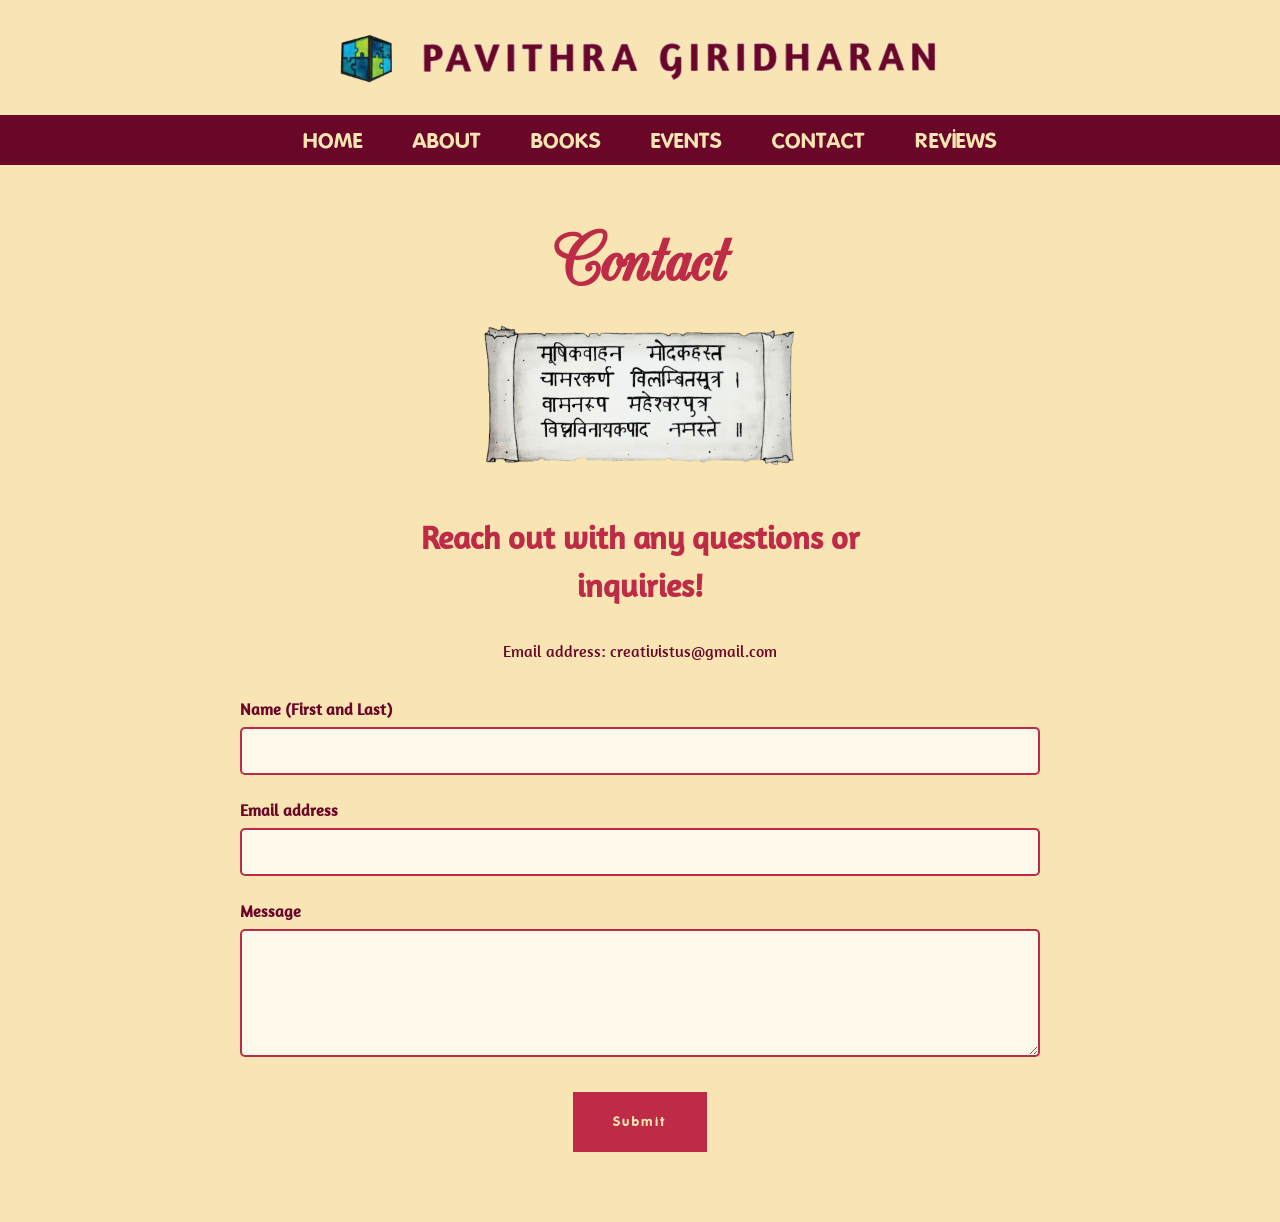
<file: contact.html>
<!DOCTYPE html>
<html lang="en">
    <head>
    <meta charset="UTF-8">
    <title>Contact</title>
    <meta name="viewport" content="width=device-width, initial-scale=1.0">
    <link rel="icon" type="image/png" href="flaticon.png"> 

    <link rel="stylesheet" href="styles.css">
    <script src="script.js" defer></script>
</head>

<body class="contact-page">
    <header class="top-textbox">
    <div class="text-block">
        <img src="Top.png" alt="Header">
    </div>
    <nav class="main-nav">
        <button class="hamburger" aria-label="Toggle navigation">
            <span class="bar"></span>
            <span class="bar"></span>
            <span class="bar"></span>
        </button>
        <ul class="nav-links"> 
            <li><a href="index.html">HOME</a></li>         
            <li><a href="about.html">ABOUT</a></li>
            <li><a href="books.html">BOOKS</a></li>
            <li><a href="events.html">EVENTS</a></li>
            <li><a href="contact.html">CONTACT</a></li>
            <li><a href="reviews.html">REVIEWS</a></li>
        </ul>
    </nav>
</header>

<div class="contact-top">
<div class="Giridharan-title">
    <h1>Contact</h1>
</div>
<img src="scroll.png" alt="img">
</div>

<div class="illustrations-note">
    <h2>Reach out with any questions or inquiries!</h2>
    <p>Email address: creativistus@gmail.com</p>
</div>

<div class="contact-container">
    <form class="custom-form" action="mailto:creativistus@gmail.com" method="post" enctype="text/plain">
        <div class="form-group">
            <label for="name">Name (First and Last)</label>
            <input type="text" id="name" name="Name" required>
        </div>
        
        <div class="form-group">
            <label for="email">Email address</label>
            <input type="email" id="email" name="Email" required>
        </div>
        
        <div class="form-group">
            <label for="message">Message</label>
            <textarea id="message" rows="5" name="Body"></textarea>
        </div>
        
        <div class="red-button">
            <button type="submit">Submit</button>
        </div>
    </form>
</div>

</body>
</html>
</file>
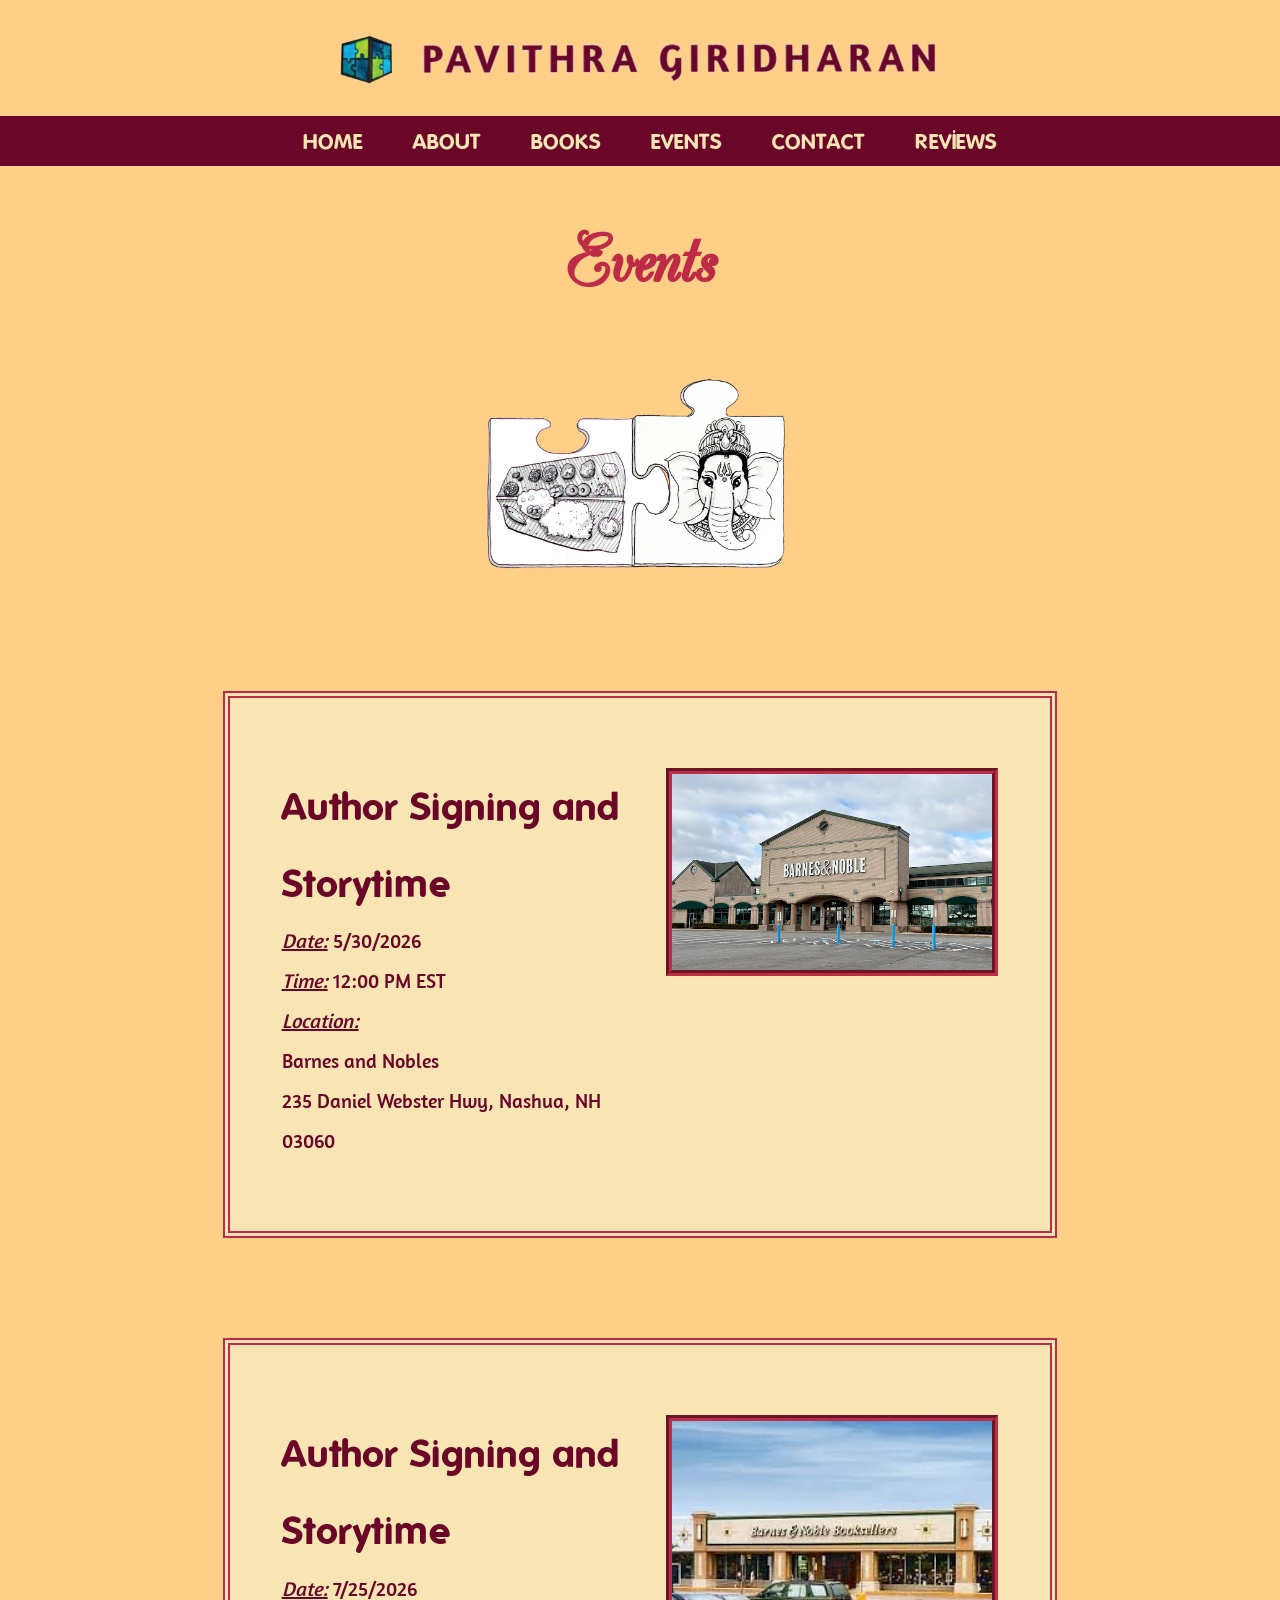
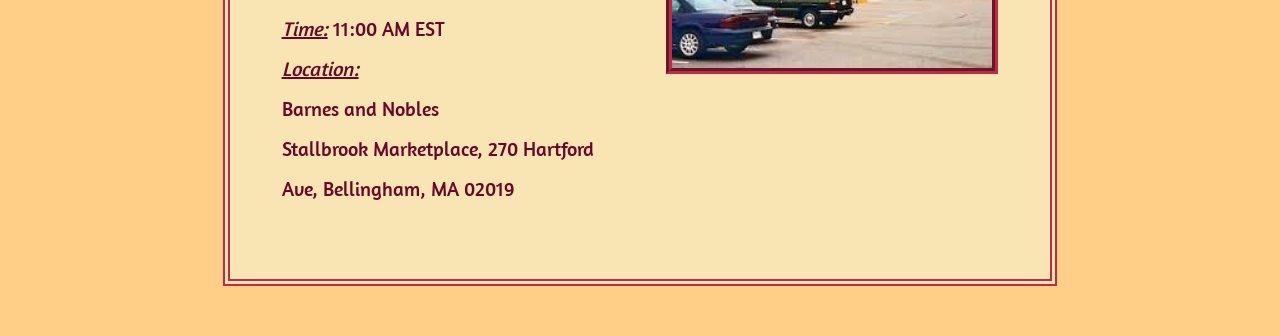
<file: events.html>
<!DOCTYPE html>
<html lang="en">
    <head>
    <meta charset="UTF-8">
    <title>Events</title>
    <meta name="viewport" content="width=device-width, initial-scale=1.0">
    <link rel="icon" type="image/png" href="flaticon.png"> 
    <link rel="stylesheet" href="styles.css">
    <script src="script.js" defer></script>
</head>
<body class="events-page">

    <header class="top-textbox">
    <div class="text-block">
        <img src="Top.png" alt="Header">
    </div>
    <nav class="main-nav">
        <button class="hamburger" aria-label="Toggle navigation">
            <span class="bar"></span>
            <span class="bar"></span>
            <span class="bar"></span>
        </button>
        <ul class="nav-links"> <li><a href="index.html">HOME</a></li>         
            <li><a href="about.html">ABOUT</a></li>
            <li><a href="books.html">BOOKS</a></li>
            <li><a href="events.html">EVENTS</a></li>
            <li><a href="contact.html">CONTACT</a></li>
            <li><a href="reviews.html">REVIEWS</a></li>
        </ul>
    </nav>
</header>

<div class="orange-page">
    <div class="Giridharan-title">
    <h1>Events</h1>
</div>
<div class="events-section">
    <img src="puzzle.png" alt="Events Image">
    <!--
    <p><i>There aren't any upcoming events currently, but make sure to look out for <b>book signings, monthly giveaways, and more</b> in the near future!</i></h2>
    -->
    <div class="event-box">
        <div class="event-text">
            <b>Author Signing and Storytime</b>
            <br>
            <i><u>Date:</u></i> 5/30/2026<br>
            <i><u>Time:</u></i> 12:00 PM EST<br>
            <i><u>Location:</i></u><br>Barnes and Nobles<br>235 Daniel Webster Hwy, Nashua, NH 03060
        </div>
        <div class="event-img">
            <img src="Barnes&nobles.jpg" alt="Barnes and Nobles">
        </div>
    </div>
    <div class="event-box">
        <div class="event-text">
            <b>Author Signing and Storytime</b>
            <br>
            <i><u>Date:</u></i> 7/25/2026<br>
            <i><u>Time:</u></i> 11:00 AM EST<br>
            <i><u>Location:</u></i><br>Barnes and Nobles<br>Stallbrook Marketplace, 270 Hartford Ave, Bellingham, MA 02019
        </div>
        <div class="event-img">
            <img src="bellingham.jpeg" alt="Barnes and Nobles">
        </div>
    </div>
    </div>


</div>
</body>
</file>
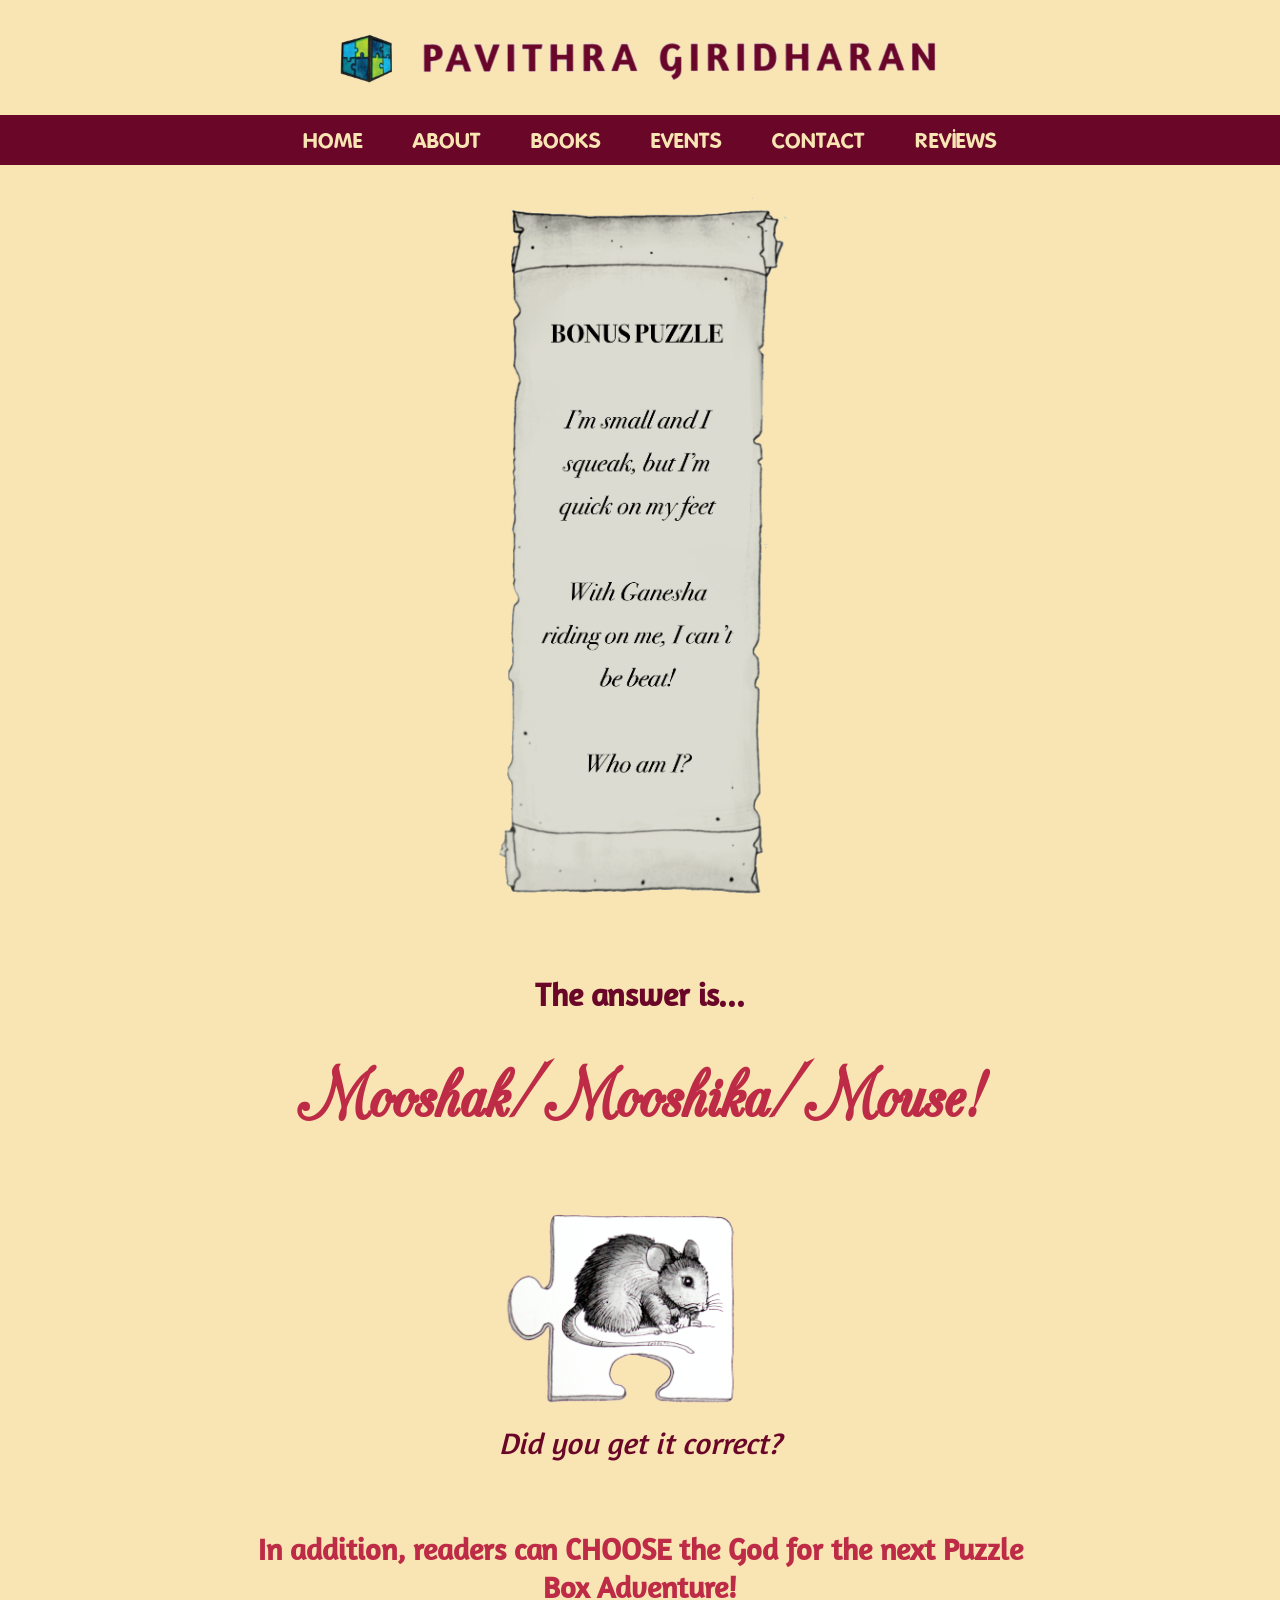
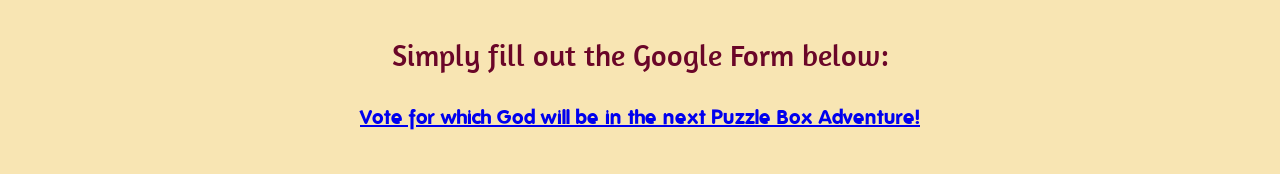
<file: puzzle.html>
<!DOCTYPE html>
<html lang="en">
    <head>
    <meta charset="UTF-8">
    <title>Answer: Bonus Puzzle</title>
    <meta name="viewport" content="width=device-width, initial-scale=1.0">
    <link rel="icon" type="image/png" href="flaticon.png"> 
    <link rel="stylesheet" href="styles.css">
    <script src="script.js" defer></script>
</head>

<body class="about-page">
    <header class="top-textbox">
    <div class="text-block">
        <img src="Top.png" alt="Header">
    </div>
    <nav class="main-nav">
        <button class="hamburger" aria-label="Toggle navigation">
            <span class="bar"></span>
            <span class="bar"></span>
            <span class="bar"></span>
        </button>
        <ul class="nav-links"> 
            <li><a href="index.html">HOME</a></li>         
            <li><a href="about.html">ABOUT</a></li>
            <li><a href="books.html">BOOKS</a></li>
            <li><a href="events.html">EVENTS</a></li>
            <li><a href="contact.html">CONTACT</a></li>
            <li><a href="reviews.html">REVIEWS</a></li>
        </ul>
    </nav>
</header>


<div class="reviews-note2">
    <img src="riddle.png">
</div>
<!--<div class="orange-page">-->
<div class="Giridharan-title">
<h2>The answer is...</h2>
</div>

<div class="Giridharan-title2">
        <h1>Mooshak/Mooshika/Mouse!</h1>
    </div>
   
<div class="reviews-note2">
<img src="mooshik.png" alt="Maya and Neel">
<p><i>Did you get it correct?</i>​</p>
<br>
<p style="color: #bd2b46"><b>In addition, readers can CHOOSE the God for the next Puzzle Box Adventure!</b></p>
<p>Simply fill out the Google Form below:</p>
<p style="font-family: Folks; font-size: clamp(1rem, 2vw, 20px)"><a href="https://forms.gle/h2nCWHhur377CFAt9" target="_blank">Vote for which God will be in the next Puzzle Box Adventure!</a></p>
</div>


</body>

</html>
</file>
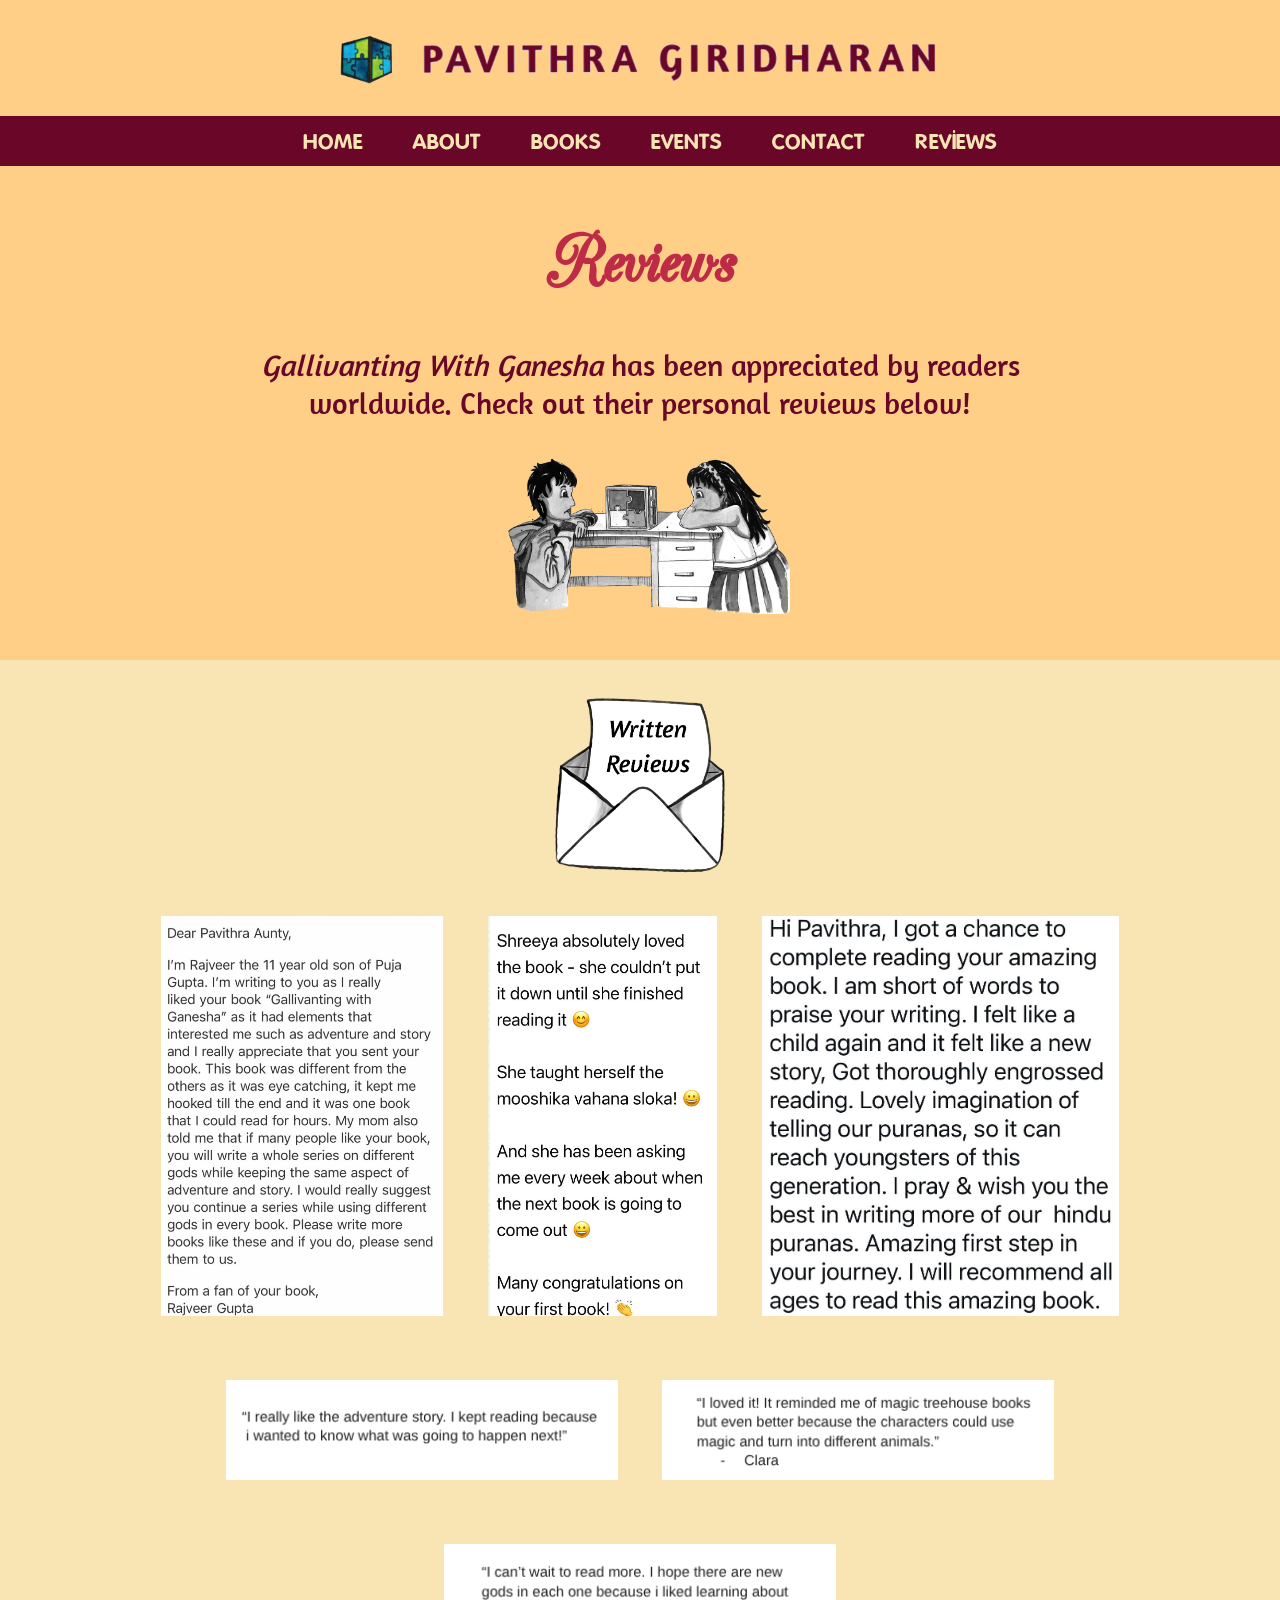
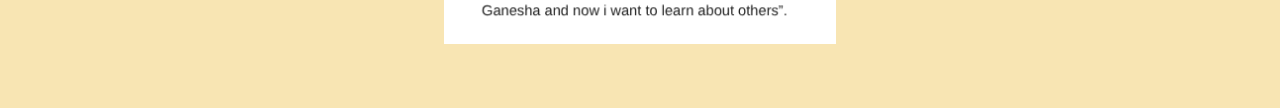
<file: reviews.html>
<!DOCTYPE html>
<html lang="en">
    <head>
    <meta charset="UTF-8">
    <title>Reviews</title>
    <meta name="viewport" content="width=device-width, initial-scale=1.0">
    <link rel="icon" type="image/png" href="flaticon.png"> 
    <link rel="stylesheet" href="styles.css">
    <script src="script.js" defer></script>
</head>

<!DOCTYPE html>
<html lang="en">
    <head>
    <meta charset="UTF-8">
    <title>Reviews</title>
    <meta name="viewport" content="width=device-width, initial-scale=1.0">
    <link rel="icon" type="image/png" href="flaticon.png"> 
    <link rel="stylesheet" href="styles.css">

</head>

<body class="reviews-page">
    <header class="top-textbox">
    <div class="text-block">
        <img src="Top.png" alt="Header">
    </div>
    <nav class="main-nav">
        <button class="hamburger" aria-label="Toggle navigation">
            <span class="bar"></span>
            <span class="bar"></span>
            <span class="bar"></span>
        </button>
        <ul class="nav-links"> 
            <li><a href="index.html">HOME</a></li>         
            <li><a href="about.html">ABOUT</a></li>
            <li><a href="books.html">BOOKS</a></li>
            <li><a href="events.html">EVENTS</a></li>
            <li><a href="contact.html">CONTACT</a></li>
            <li><a href="reviews.html">REVIEWS</a></li>
        </ul>
    </nav>
</header>
<div class="orange-page">
<div class="Giridharan-title">
    <h1>Reviews</h1>
</div>
<div class="reviews-note">
<p><i>Gallivanting With Ganesha</i> has been appreciated by readers worldwide. Check out their personal reviews below!​​</p>
<img src="reviews.png" alt="Maya and Neel">
</div>
</div>

<br>

<div class="review-section">
    <img src="envelope.png" alt="envelope">
    <div class="first-row">
        <img src="rajveer.jpg" alt="review1">
        <img src="shreeya.jpg" alt="review2">
        <img src="adult.jpg" alt="review3">
    </div>
    <div class="second-row">
        <img src="clara1.png" alt="review4">
        <img src="clara2.png" alt="review5">
    </div>
    <div class="third-row">
        <img src="clara3.png" alt="review6">
    </div>
</div>


</body>
</html>
</file>
<file: styles.css>
html, body {
  margin: 0;
  padding: 0;
  height: 100%; 
  background-color: var(--bg-color);
  font-family: 'Amaranth';
  color:#6a0628;
}

h2 {
  font-size: clamp(0.4rem, 3vw, 2rem);
}

.event-box {
  display: flex;
  background-color: #f8e5b3;
  margin-top: clamp(20px, 4vw, 50px);
  margin-bottom: clamp(20px, 4vw, 50px);
  width: 70%;
  flex-direction: row;
  justify-content: space-between;
  gap: 40px;
  padding: 70px 5%;
  text-align: left;
  font-family: 'Amaranth';
  font-size: clamp(10px, 2vw, 20px);
  line-height: 2;
  border-width: 7px;
  border-style:double;
  border-color:#bd2b46;
  align-items: right;

}

.event-box b {
  font-family: 'Folks';
  font-size: clamp(20px, 3vw, 40px);
}

.event-img {
  align-items: right;
  justify-content: right;
}

.event-img img {
  border-width: 6px;
  border-style:groove;
  border-color:#bd2b46;     
  object-fit: cover;    
  display: block;
}


@media (max-width: 800px)
{
  h2 {
    font-size: 1.5rem;
  }
  .first-page-bottom button {
    padding: 40px 40px;
  }

  .first-page-bottom img {
    width: 500px;
    height: auto;
  }

  
}

* {
  margin-top: 0; 
}

@font-face {
  font-family: 'CAC Champagne';
  src: url('CAC-Champagne.ttf') format('truetype');
  font-weight: normal;
  font-style: normal;
}

@font-face {
  font-family: 'Amaranth';
  src: url('Amaranth-Regular.ttf') format('truetype');
  font-weight: normal;
  font-style: normal;
}

@font-face {
  font-family: 'Folks';
  src: url('Folks-Bold.ttf') format('truetype');
  font-weight: normal;
  font-style: normal;
}

:root {
  --bg-color: #f8e5b3; 
}

.books-page {
  padding-top: 1px; /* prevents collapse */
}

.events-page {
  padding-top: 1px;
}

.reviews-page {
  padding-top: 1px;
}

/* Colors for the About Page only */
body.books-page {
  --bg-color: #ffcf88; 
}

body.events-page {
  --bg-color: #ffcf88; 
}

body.reviews-page {
  --bg-color: #ffcf88;
}

.top-textbox img {
  height: clamp(40px, 8vw, 55px);
  width: auto;
  align-items: center;
}

.events-section {
  display: flex;
  flex-direction: column;
  justify-content: center;
  text-align: center;
  align-items: center;
  font-size: clamp(1.2rem, 2rem, 3rem);
  padding: 0px clamp(30px, 10vw, 200px);
}

.events-section img {
  width: clamp(100px, 25vw, 350px);
  height: auto;
  display: block;
}

.top-textbox .text-block {
  display: flex;
  flex-direction: column;
  justify-content: center;
  align-items: center;
  flex-grow: 1;
  background-color: transparent !important;
  margin-top: clamp(0.4rem, 4vw, 1.9rem);
  
}

.top-textbox .text-block h1 {
  font-size: clamp(1.4rem, 3vw, 1.8rem);
  font-family: 'CAC Champagne', cursive;
  margin: 0;

}

.puzzle-img {
  display: flex;
  justify-content: center;
  align-items: center;
  margin-bottom: clamp(10px, 2vw, 30px);
  margin-top: clamp(-10px, -3vw, -40px);
  width: 100%;
}

.puzzle-img img {
  width: 250px;
  height: auto;
}

.top-textbox .text-block p {
  font-size: clamp(0.6rem, 2vw, 1rem);
  margin: 2px 0 0 0;
  font-size: 16px;
  
}

@media (max-width: 768px) {
  .page-content {
    padding-top: 80px;
  }
  .first-page-bottom img {
    width: 300px;
    height: auto;
  }
  .event-img img {
    max-width: 250px;
  }
  .event-box {
    font-size: 20px;
  }

}
@media (max-width: 800px)
{
  .text-block img {
    width: 450px;
    height: auto;
  }
}



@media (max-width: 600px)
{
  .text-block img {
    width: 400px;
    height: auto;
  }
}




@media (max-width: 768px) {
  .page-content {
    padding-top: 50px;
  }
  .page-content-index {
    padding-top: 80px;
  }
}

.top-textbox .logo img {
  height: clamp(30px, 7vw, 70px);
  width: auto;
}

.logo img {
  margin-right: clamp(3px, 1vw, 10px);
}

.hamburger {
    display: flex;
    flex-direction: column;
    justify-content: space-around;
    width: 22px;        
    height: 18px;        
    background: transparent;
    border: none;
    cursor: pointer;
    padding: 0;
    z-index: 1100;
    margin-left: 30px;
    margin-top: -30px;    
}

.hamburger .bar {
    width: 100%;
    height: 3px;         
    background-color: #6a0628;
    border-radius: 10px;
    transition: all 0.3s linear;
}

.nav-links {
    list-style: none;
    background-color: #6a0628;
    position: fixed;
    top: 0;
    right: 0;
    height: 100vh;
    width: 80%;
    max-width: 300px;
    padding-top: calc(1vh + 4vw + 20px);
    padding-left: 50px;
    padding-right: 50px;
    margin: 0;
    display: flex;
    flex-direction: column;
    justify-content: center;
    transform: translateX(100%);
    transition: transform 0.3s ease-in-out;
    box-shadow: -2px 0 10px rgba(0,0,0,0.1);
    z-index: 1050;
}
.nav-links li {
    margin-bottom: 20px;
    
}

.nav-links a {
    color: #f8e5b3; /* Link color */
    text-decoration: none;
    font-size: 1.2rem;
    display: block;
    padding: 10px 20px;
    transition: color 0.3s, background-color 0.3s;
    font-family: 'Folks';
}


.nav-links.active {
    transform: translateX(0); /* slide in when active */
}

hr.yellow {
  background-color: #bd2b46;
  width: 50vw;
  height: 3px;
  border: none;
  margin-top: clamp(20px, 3vw, 40px);
  margin-bottom: clamp(20px, 3vw, 40px);
}

hr.orange {
  background-color: #bd2b46;
  width: 50vw;
  height: 3px;
  border: none;
  margin: 0 auto;
}

.orange-page {
  background-color:#ffcf88;
}

.nav-links a:hover {
    color: #ffcf88;
    /*background-color: maroon; */
    /*padding: 5px 0px;*/
}

.hamburger.active .bar:nth-child(1) {
    transform: translateY(6px) rotate(45deg); 
}
.hamburger.active .bar:nth-child(2) {
    opacity: 0;
}
.hamburger.active .bar:nth-child(3) {
    transform: translateY(-6px) rotate(-45deg); 
}

.options {
  display: flex;
  align-items: flex-start;
  justify-content: center;
  text-align: center;
  gap: clamp(50px, 200px, 400px);
  padding: 0px 20%;
}

.instagram button {
  display: inline-flex;
  align-items: center;    
  justify-content: center; 
  height: clamp(40px, 5vw, 60px);
  width: 10%;
  padding: 0 40px;
  margin-top: clamp(10px, 2vw, 20px);
  margin-bottom: clamp(10px, 2vw, 20px);
  border: none;
  background-color: #bd2b46;
  color:#f8e5b3;
  cursor: pointer;
  letter-spacing: 2px;
  font-weight: bold;
  font-size: 1rem;
  font-family: 'Folks';
}

.instagram img {
  max-width: 100px;
  margin-bottom: clamp(20px, 3vw, 50px);
}

.purchase-more img {
  max-height: 450px; 
  width: auto;
  margin-bottom: clamp(20px, 4vw, 50px);
  margin-top: clamp(10px, 3vw, 45px);
  display: block;
}

.author-more img {
  max-height: 450px; 
  width: auto;
  margin-bottom: clamp(20px, 4vw, 50px);
  margin-top: clamp(10px, 3vw, 45px);
  display: block;

}

.purchase-more .author-more {
  align-items: center;
  justify-content: center;
  text-align: center;
  display: flex;
  flex-direction: column;
  align-items: center; 
  flex: 1;
}

@media (max-width: 900px)
{
  .options {
    flex-direction: column;
    align-items: center;
    gap: clamp(20px, 10vw, 100px);
  }
}

.purchase-more button {
    display: inline-flex;
  align-items: center;    /* Vertical centering */
  justify-content: center; /* Horizontal centering */
  height: clamp(40px, 5vw, 60px);
  width: 80%;
  padding: 0 40px;
  margin-top: clamp(10px, 2vw, 20px);
  border: none;
  background-color: #bd2b46;
  color: #f8e5b3;
  cursor: pointer;
  letter-spacing: 2px;
  font-weight: bold;
  font-family: 'Folks';
}

.author-more button {
  display: inline-flex;
  align-items: center;    /* Vertical centering */
  justify-content: center; /* Horizontal centering */
  height: clamp(40px, 5vw, 60px);
  width: 90%;
  padding: 0 40px;
  margin-top: clamp(10px, 2vw, 20px);
  border: none;
  background-color: #bd2b46;
  color: #f8e5b3;
  cursor: pointer;
  letter-spacing: 2px;
  font-weight: bold;
  font-family: 'Folks';
}

.first-page-bottom {
  margin-top: clamp(10px, 5vw, 90px);
  background-color: #ffcf88;
  display: flex;
  flex-direction: column;
  align-items: center;
  text-align: center;
  justify-content: center;
  padding: 50px 20px;
  font-size: clamp(20px, 1.3vw, 40px);
}

.books-page-bottom {
  background-color: #ffcf88;
  display: flex;
  align-items: center;
  text-align: left;
  font-style: italic;
  justify-content: center;
  padding: 10px 15%;
  padding-bottom: clamp(10px, 3vw, 40px);
  font-size: clamp(10px, 1vw, 20px);
}

.books-page-bottom img {
  width: 350px;
}

.instagram {
  padding-top: clamp(10px, 5vw, 90px);
  /*background-color: #ffcf88;*/
  display: flex;
  flex-direction: column;
  align-items: center;
  text-align: center;
  justify-content: center;
  padding: 50px 20px;
  font-size: clamp(20px, 1.3vw, 40px);
  padding-top: clamp(20px, 3vw, 40px);

}

.first-page-bottom img {
  display: block;
  max-width: 500px;
  border-style: ridge;
  border-width: 10px;
  border-color:#bd2b46;
}

.first-page-bottom button {
  display: inline-flex;
  align-items: center;    /* Vertical centering */
  justify-content: center; /* Horizontal centering */
  height: clamp(40px, 5vw, 60px);
  width: 10%;
  padding: 0 40px;
  margin-top: clamp(10px, 2vw, 20px);
  margin-bottom: clamp(10px, 2vw, 20px);
  border: none;
  background-color: #bd2b46;
  color: #f8e5b3;
  cursor: pointer;
  letter-spacing: 2px;
  font-weight: bold;
  font-size: 1rem;
  font-family: 'Folks';
}



.book-intro {
  display: flex;
  align-items: center; 
  justify-content: center; 
  text-align: right;
  gap: 80px;              
  padding: 70px 20%;
  background-color: #f8e5b3;
  line-height: 2;
}

.author-intro {
  display: flex;
  align-items: center; 
  justify-content: center; 
  text-align: right;
  gap: 80px;              
  padding: 70px 20%;
  /*background-color:#ffcf88;*/
  line-height: 2;
  padding-bottom: clamp(20px, 3vw, 40px);
}

@media (max-width: 1200px)
{
  .author-intro {
    padding: 70px 10%;
  }

  .books-page-intro {
    flex-direction: column;
    align-items: center;
    justify-content: center;
  }

  .book-bio {
    text-align: center;
  }


}

.book-image img {
  max-width: 400px;      
  width: 100%;            
  height: auto;
  box-shadow: 10px 10px 20px rgba(0,0,0,0.2); /*makes book pop */
}

.author-image img {
  max-width: 400px;      
  width: 100%;            
  height: auto;
  box-shadow: 10px 10px 20px rgba(0,0,0,0.2); /*makes book pop */
}

.Giridharan-title {
  display: flex;
  margin-top: clamp(20px, 3vw, 50px);
  width: 100%;
  text-align: center;
  justify-content: center;
  align-items: center;
}

.front-text {
  flex: 1;        
  max-width: 1000px;
  font-size: clamp(0.5rem, 2vw, 20px);
}

.red-button {
  width: 100%;
  display: flex;
  margin-top: -10px;
  padding-bottom: clamp(20px, 4vw, 50px);
  align-items: center;
  justify-content: center;
  background-color:#f8e5b3;
  font-family: 'Folks';
}

.red-button-orange {
  width: 100%;
  display: flex;
  margin-top: -10px;
  padding-bottom: clamp(20px, 4vw, 50px);
  align-items: center;
  justify-content: center;
  background-color:#ffcf88;
  font-family: 'Folks';
}

.red-button-orange button {
  display: inline-flex;
  align-items: center;    /* Vertical centering */
  justify-content: center; /* Horizontal centering */
  height: clamp(40px, 5vw, 60px);
  width: auto;
  padding: 0 40px;
  margin-top: clamp(10px, 2vw, 20px);
  border: none;
  background-color: #bd2b46;
  color: #f8e5b3;
  cursor: pointer;
  letter-spacing: 2px;
  font-weight: bold;
  font-family: 'Folks';
}

.purchase-button-set {
  display: flex;
  padding: 0px 15%;
}

.purchase-button-set .red-button-orange button {
  height: 60px;              
  width: 220px;              
  white-space: normal;       
  line-height: 1.2;          
  margin: 0;                 
}

@media (max-width: 1500px) {
  .purchase-button-set {
    display: grid;
    grid-template-columns: repeat(2, 1fr); 
    gap: 20px; 
    width: 90%;          
    max-width: 800px;    
    margin: 0 auto;      
    padding: 20px 0;
  }

  .purchase-button-set .red-button-orange,
  .purchase-button-set .red-button-orange a,
  .purchase-button-set .red-button-orange button {
    width: 100%;
    margin: 0;
  }

  .purchase-button-set .red-button-orange:nth-child(5) {
    grid-column: span 2;
    display: flex;
    justify-content: center;
  }

  .purchase-button-set .red-button-orange:nth-child(5) a {
    width: 100%;
    max-width: 390px;
    display: flex;
    justify-content: center;
    text-decoration: none;
  }
}

.red-button button {
  display: inline-flex;
  align-items: center;    /* Vertical centering */
  justify-content: center; /* Horizontal centering */
  height: clamp(40px, 5vw, 60px);
  width: auto;
  padding: 0 40px;
  margin-top: clamp(10px, 2vw, 20px);
  border: none;
  background-color: #bd2b46;
  color: #f8e5b3;
  cursor: pointer;
  letter-spacing: 2px;
  font-weight: bold;
  font-family: 'Folks';
}

.about-text {
  flex: 1;        
  max-width: 1000px;
  font-size: clamp(0.5rem, 1.5vw, 20px);
  text-align: left;
}

.book-bio {
  flex: 1;        
  max-width: 1000px;
  font-size: clamp(1.2rem, 2vw, 3rem);
}

.books-page-intro {
  display: flex;
  justify-content: center;
  align-items: center;
  gap: 40px;
  padding: 70px 17%;
}

.books-page-intro img {
  width: clamp(200px, 50vw, 450px);
  border-style: double;
  border-width: 14px;
  border-color:#bd2b46;
}

.front-text h1 {
  margin: 15px 0;
  font-family: 'CAC Champagne', cursive;
  font-size: clamp(1rem, 11vw, 5rem);
  color:#bd2b46;
}

.Giridharan-title h1 {
  margin: 15px 0;
  font-family: 'CAC Champagne', cursive;
  font-size: clamp(1rem, 11vw, 5rem);
  color:#bd2b46;
}

.Giridharan-title2 h1 {
  margin: 15px 0px;
  text-align: center;
  font-family: 'CAC Champagne', cursive;
  font-size: clamp(0.6rem, 10vw, 5rem);
  color:#bd2b46;
}



.image-carousel2 {
  height: 60%;
  width: 60%;
  margin: 30px auto;
  overflow: hidden;
  position: relative;
  padding-bottom: 4.25%;
  border-width: clamp(2px, 1vw, 6px);
  border-color:#bd2b46;
  border-style: outset;
}

.carousel-track2 {
  display: flex;
  width: auto;
  height: 100%;
  position: absolute;
  top: 0;
  left: 0;
  align-items: center;
  animation: slideImages 40s infinite;

}

.carousel-track2 img {
  width: 100%;
  height: 100%;
  flex-shrink: 0;
  object-fit: cover;

}

@keyframes slideImages {
  0%, 2% {
    transform: translateX(0%);
  }
  12%, 14% {
    transform: translateX(-100%);
  }
  24%, 26% {
    transform: translateX(-200%);
  }
  36%, 48% {
    transform: translateX(-300%);
  }
  48%, 50% {
    transform: translateX(-400%);
  }
  60%, 61% {
    transform: translateX(-500%);
  }
  72%, 75% {
    transform: translateX(-600%);
  }
  85%, 100% {
    transform: translateX(0%);
  }
}


@media (max-width: 768px) {
  .front-text h1 
  {
    line-height: 1;
  }
  .image-carousel2 {
    width: 70%; 
    padding-bottom: 43.33%;
    height: 10%;
  }

  .front-text {
    font-size: 3vw;
  }

  .purchase-button-set {
    display: flex;
    flex-direction: column;
    align-items: center;
    justify-content: center;
  }

  .books-page-intro {
    padding-bottom: 0px;
  }

  .purchase-button-set .red-button-orange:nth-child(5) a {
    max-width: 100%;
  }
}


@media (max-width: 1080px)
{
  .front-text h1 {
    line-height: 1;
  }

  

  .books-page-bottom {
    flex-direction: column;
    text-align: center;
    font-size: 15px;
  }

  .books-page-bottom img {
    width: 70%;
  }



  .author-intro {
    flex-direction: column;
    align-items: center;
    justify-content: center;
    padding-bottom: 0px;
  }

  .about-text {
    font-size: 20px;
  }
  .events-section img {
    width: 400px;
  }
}

@media (min-width: 1200px)
{
  .front-text {
    font-size: 1.2vw;
  }
  .front-text h1 {
    line-height: 1;
  }

  .book-bio {
    text-align: right;

  }
}

.authors-note {
  font-size: clamp(1rem, 1.2vw, 1.5rem);
  padding: 70px 20%;
  text-align: center;
  line-height: 1.5;
  padding-bottom: 0px;
}

.illustrations-note {
  font-size: clamp(1rem, 1.2vw, 1.5rem);
  padding: 10px 20%;
  text-align: center;
  line-height: 1.5;
  padding-bottom: 0px;
}

.illustrations-note h2 {
  text-align: center;
  padding: 30px 20%;
  color:#bd2b46;
  margin-bottom: 0px;
}

.reviews-note {
  text-align: center;
  display: flex;
  flex-direction: column;
  align-items: center;
  justify-content: center;
  font-size: clamp(20px, 3vw, 30px);
  padding: clamp(10px, 2vw, 40px) 20%;
}

.reviews-note2 {
  text-align: center;
  display: flex;
  flex-direction: column;
  align-items: center;
  justify-content: center;
  font-size: clamp(20px, 3vw, 30px);
  padding: clamp(10px, 2vw, 40px) 20%;
}


.reviews-note img {
  width: 300px;
  height: auto;
}


.reviews-note2 img {
  width: 300px;
  height: auto;
}

.review-section img {
  width: 15%;
  height: auto;
}

.review-section {
  display: flex;
  flex-direction: column;
  align-items: center;
  justify-content: center;
  background-color: #f8e5b3;
}

.first-row {
  width: 70%;
  height: 400px;
  display: flex;
  gap: 5%;
  align-items: center;
  justify-content: center;
  margin-bottom: 5%;
}

.first-row img {
  width: auto;
  height: 100%;
  display: block;
  object-fit: cover;
}

.second-row {
  width: 70%;
  height: 100px;
  display: flex;
  gap: 5%;
  align-items: center;
  justify-content: center;
  margin-bottom: 5%;
}

.second-row img {
  width: auto;
  height: 100%;
  display: block;
  object-fit: cover;
}

.third-row {
  width: 70%;
  height: 100px;
  display: flex;
  gap: 5%;
  align-items: center;
  justify-content: center;
  margin-bottom: 5%;
}

.third-row img {
  width: auto;
  height: 100%;
  display: block;
  object-fit: cover;
}

@media (max-width: 1080px) 
{
  .first-row, .second-row, .third-row {
    flex-direction: column;
    justify-content: center;
    align-items: center;
    height: auto;
    gap: 20px;
  }

  .first-row img,
  .second-row img,
  .third-row img {
    width: 70%; 
    height: auto; 
  }


}

.contact-container {
    width: 90%;
    max-width: 800px;
    margin: 50px auto;
    margin-top: 0px;
    padding: 20px;
}

.custom-form .form-group {
    display: flex;
    flex-direction: column;
    margin-bottom: 25px;
}

.custom-form label {
    font-family: 'Amaranth', sans-serif;
    color: #6a0628;
    margin-bottom: 8px;
    font-weight: bold;
}

/* Style the actual text boxes */
.custom-form input, 
.custom-form textarea {
    padding: 12px;
    border: 2px solid #bd2b46; 
    border-radius: 5px;
    background-color: #fff9eb; 
    font-family: 'Amaranth', sans-serif;
    font-size: 1rem;
    color: #6a0628;
}

.custom-form input:focus, 
.custom-form textarea:focus {
    outline: none;
    border-color: #6a0628;
    box-shadow: 0 0 5px rgba(106, 6, 40, 0.2);
}

.contact-top {
  display: flex;
  flex-direction: column;
  align-items: center;
  justify-content: center;
}

.contact-top img {
  width: 25%;
  height: auto;
  transform: rotate(-1deg);
}

.authors-note h2 {
  color:#bd2b46;
}


.front-text button {
  display: inline-flex;
  align-items: center;    /* Vertical centering */
  justify-content: center; /* Horizontal centering */
  height: clamp(40px, 5vw, 60px);
  width: auto;
  padding: 0 40px;
  margin-top: clamp(15px, 2.5vw, 20px);
  border: none;
  background-color: #bd2b46;
  color: #f8e5b3;
  cursor: pointer;
  letter-spacing: 2px;
  font-weight: bold;
  font-family: 'Folks';
}


@media (max-width: 1200px) {
  .book-intro {
    flex-direction: column;
    text-align: center; 
    font-size: clamp(20px, 2vw, 50px); 
  }
  
  .author-image img {
    max-width: 400px;     
  }
  .event-box {
    max-width: 90%;
    flex-direction: column;
    text-align: center;
  }
  .event-img {
    display: flex;
    align-items: center;
    justify-content: center;
  }
}

@media (min-width: 768px) {
    .nav-links li {
        margin-bottom: 0;
        margin-left: 20px;
    }

    .nav-links a {
        padding: 0;
        font-size: 1rem;
        background-color: #6a0628;
        border: none;
    }
}

@media (min-width: 768px) {
    .hamburger {
        display: none !important;
    }

    .main-nav {
        display: flex;
        align-items: center;
        justify-content: center;
        flex-grow: 1;
    }

        .nav-links li {
        margin-bottom: 0;
        margin-left: 20px;
    }

    .nav-links a {
        padding: 0px 15px;
        font-size: 1.3rem;
        background-color: #6a0628;
        border: none;
    }

    .nav-links {
        position: static;
        height: clamp(20px, 4vw, 50px);
        width: 100vw;
        margin-top: clamp(10px, 3vw, 30px);
        max-width: none;
        padding: 0;
        transform: translateX(0);
        box-shadow: none;
        flex-direction: row;
        background-color: #6a0628;
        z-index: auto;
        display: flex;
        align-items: center;
    }



}



@media (max-width: 550px)
{
  .text-block img {
    width: 300px;
    height: auto;
  }

  .hamburger {
    margin-top: -20px;
  }




  .review-section img {
    width: 150px;
    height: auto;
  }

}
</file>
